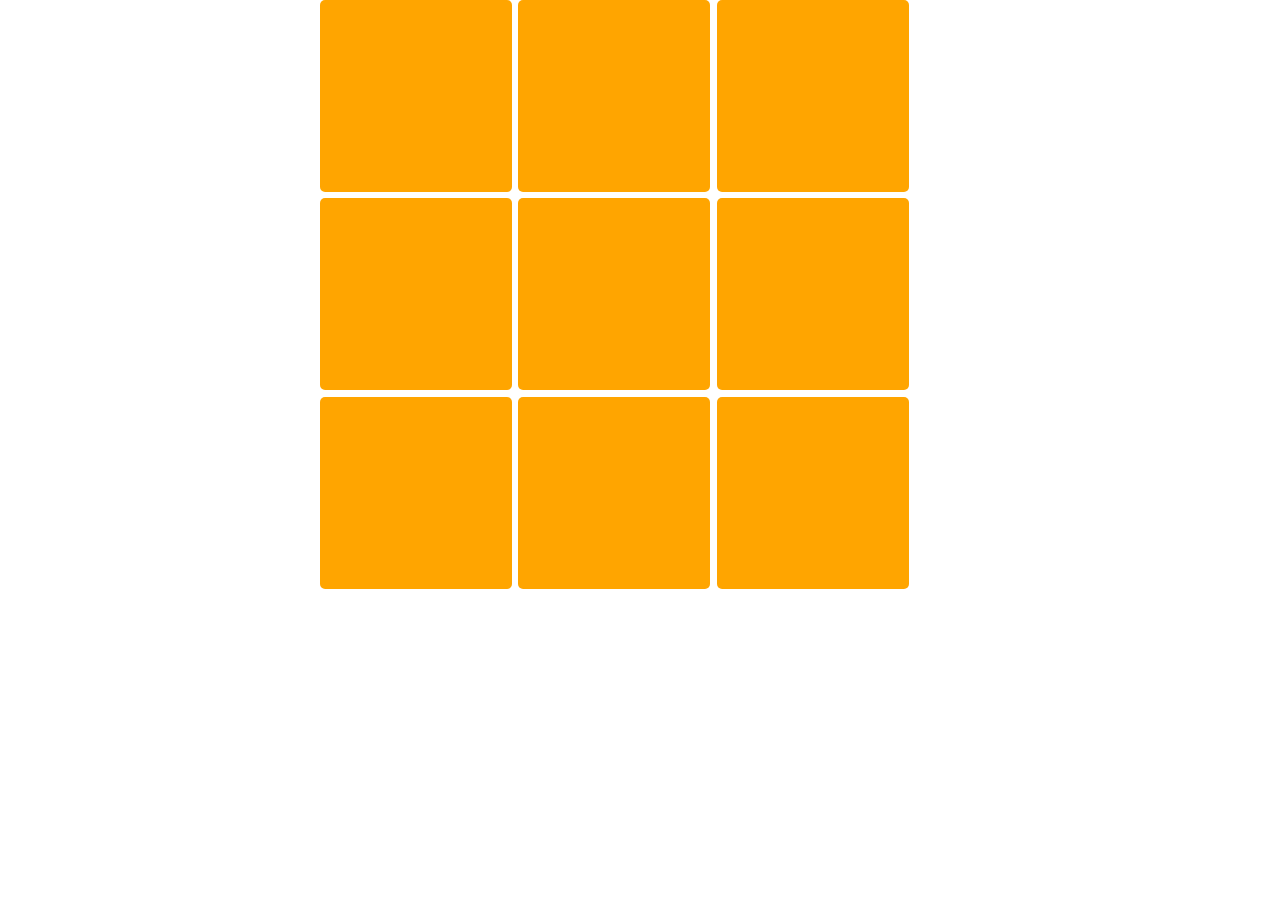
<file: task1/index.html>
<!DOCTYPE html>
<html>
<head>
	<meta http-equiv="content-type" content="text/html;charset=utf-8">
	<title>九宫格</title>
	<link rel="stylesheet" type="text/css" href="css/style.css">
</head>
<body>
	<div class="box">
		<div class="small"></div>
		<div class="small"></div>
		<div class="small"></div>
		<div class="small"></div>
		<div class="small"></div>
		<div class="small"></div>
		<div class="small"></div>
		<div class="small"></div>
		<div class="small"></div>
	</div>
</body>
</html>
</file>
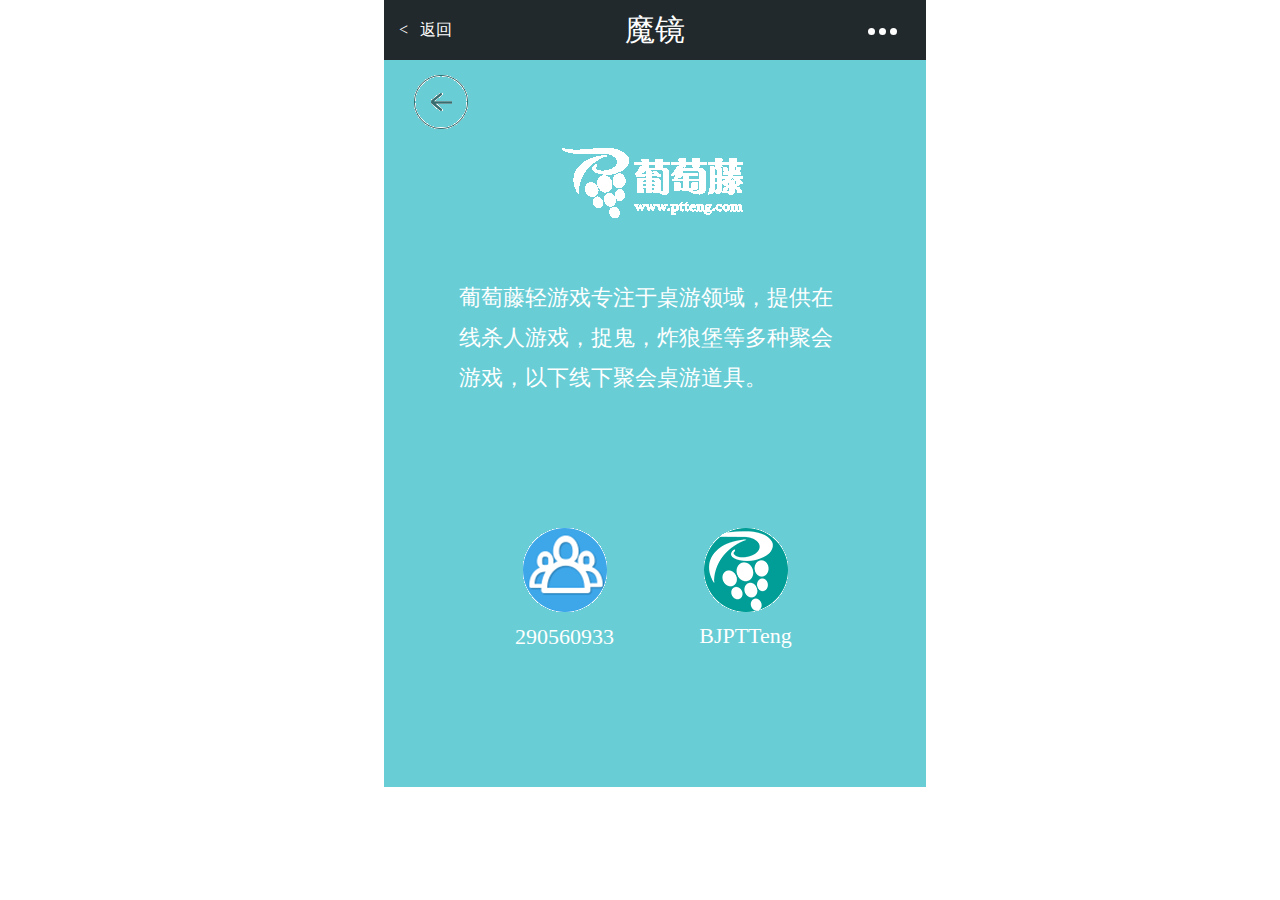
<file: task3/index.html>
<!DOCTYPE html>
<html>
<head>
	<meta charset="utf8">
	<meta name="viewport" content="width=device-width, initial-scale=1" />
	<title>魔镜</title>
	<link rel="stylesheet" type="text/css" href="css/stlye.css">
</head>
<body>
	<div class="wrap">
		<header>
			<div class="l">
				<span>返回</span>
			</div>
			<div class="m">
				<span>魔镜</span>
			</div>
			<div class="r">
				<span></span>
				<span></span>
				<span></span>
			</div>
		</header>
		<main>
			<img src="img/images/back.png" class="back">
			<div class="content">
				<img src="img/images/logo.png" class="logo">
				<p>葡萄藤轻游戏专注于桌游领域，提供在线杀人游戏，捉鬼，炸狼堡等多种聚会游戏，以下线下聚会桌游道具。</p>
				<div class="img">
					<div class="left">
						<img src="img/images/people.png" class="people">
						<p>290560933</p>
					</div>
					<div class="right">
						<img src="img/images/grape.png" class="grape">
						<p>BJPTTeng</p>
					</div>
					
				</div>
			</div>
		</main>
	</div>
</body>
</html>
</file>
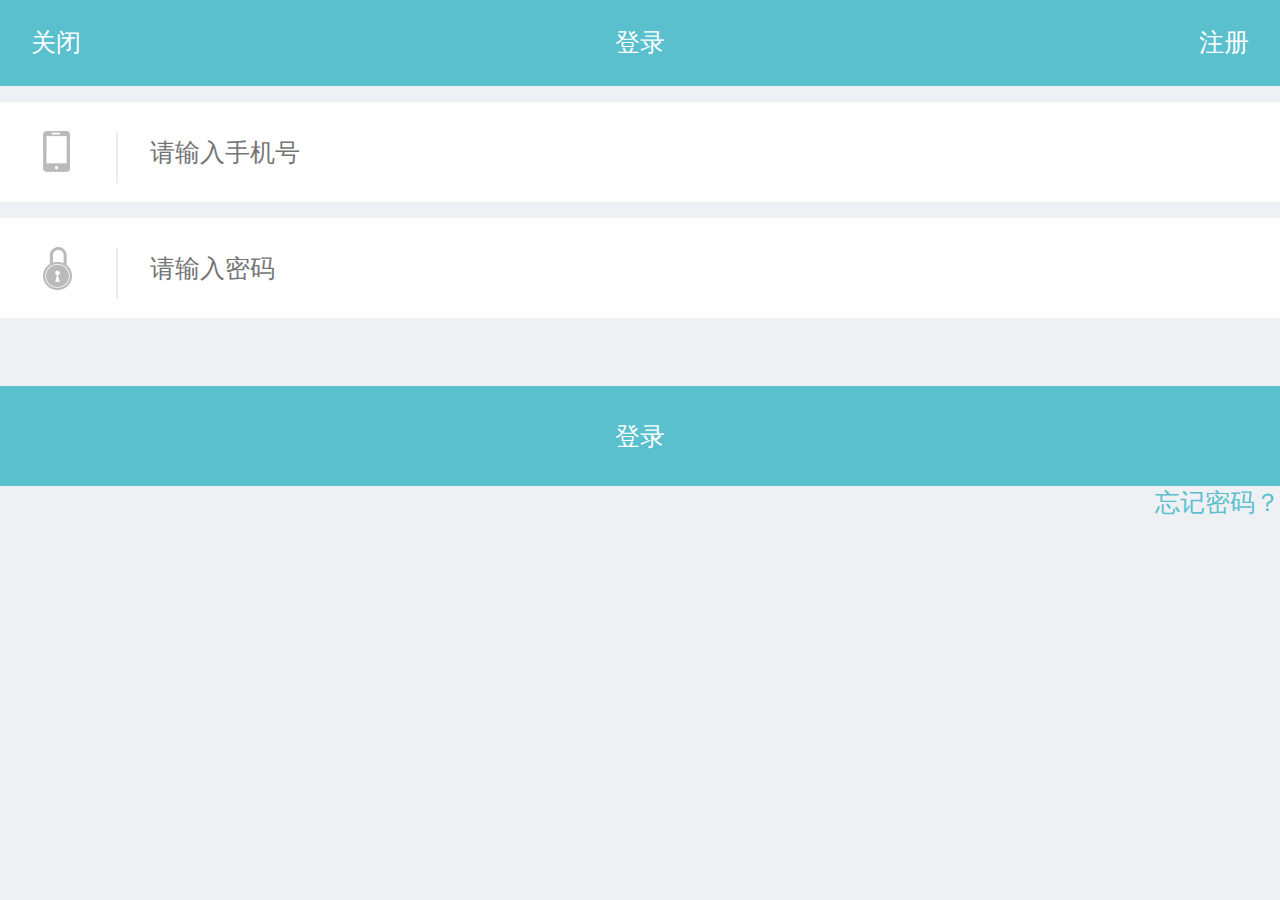
<file: task4/index.html>
<!DOCTYPE html>
<html>
<head>
	<meta charset="utf8">
	<title>登录</title>
	<link rel="stylesheet" type="text/css" href="css/stlye.css">
</head>
<body>
	<header>
		<span class="close">关闭</span>
		<span class="log">登录</span>
		<span class="reg">注册</span>
	</header>
	<div class="info">
		<ul>
			<li><span></span><input type="text" class="phone" placeholder="请输入手机号"></li>
			<li><span></span><input type="password" class="password" placeholder="请输入密码"></li>
			<li><button>登录</button></li>
			<li<span class="forget">忘记密码？</span></li>
		</ul>
	</div>
</body>
</html>
</file>
<file: task1/css/style.css>
*{margin: 0;padding: 0;font-size: 0}
body{width: 100%;height: 100%}

.box{width: 50%;margin: 0 auto;}

.box .small{
	display: inline-block;
	width:30%;
	height: 0;
	padding-bottom: 30%;
	margin: 0 1% 1% 0;
	background: orange;
	border-radius: 5px;}
</file>
<file: task3/css/stlye.css>
*{margin:0;padding: 0}
body{height: 100%;width: 100%;}

.wrap{width: 40%;height:60px;margin: 0 auto;}

header{display: flex;width: 100%;height:60px;background: #22292C;color: white;padding: 0 15px}
.l{display: table;flex: 1;line-height: 60px;overflow: hidden;}
.l span{display: table-cell;vertical-align: middle;}
.l:before{content: "<";font-size: 40;font-family: "宋体";margin-right: 10px}
.m{flex: 7;text-align: center;line-height: 60px;font-size: 30px}
.r{flex: 1;line-height: 60px;text-align: center}
.r span{vertical-align: middle;display:inline-block;width: 7px;height: 7px;border-radius: 50%;background: white}

main{width: 100%;padding:0 15px;background: #68CDD5}
.back{margin: 15px;}
main .content{padding: 0 60px;}
.logo{margin:0 auto;display: block;margin-bottom: 60px}
.content p{color: white;font-size: 22px;line-height: 40px;margin-bottom: 130px}
.img{display: flex;padding: 0 15px;text-align: center;}
.left{flex: 1;width: 10px;}
.right{flex: 1;width: 10px;}
</file>
<file: task4/css/stlye.css>
*{margin:0;padding: 0}
body{height: 100%;width: 100%;background: #EFF0F4;overflow: hidden;}

header{clear: both;padding: 0 31px;height: 86px;line-height: 86px;text-align: center;background: #5AC0CE;}
header span{color: white;font-size: 25px}
.close{float: left;}
.reg{float: right;}

.info ul{list-style: none;}
.info span{position: relative;}
.info input{width: 100%;height: 34px;font-size: 25px;padding: 33px 150px;outline: none;border: none;margin-top: 16px;color: black}
.info input[placeholder]{color: #E1E5E7}
.info li span:before{content: "";display: block;width: 2px;height: 51px;position: absolute;top: -15px;left: 116px;background-color: #EBEEEF;}
.phone{background-position: 43px 50%;background-image: url(../img/phone.png);background-repeat: no-repeat}
.password{background-position: 43px 50%;background-image: url(../img/password.png);background-repeat: no-repeat}
button{width: 100%;height: 100px;margin-top: 68px;line-height: 100px;text-align: center;font-size: 25px;color: white;background: #5AC0CE;border: none;outline: none;cursor:pointer; }
.forget{float: right;font-size: 25px;color: #5AC0CE}
</file>
